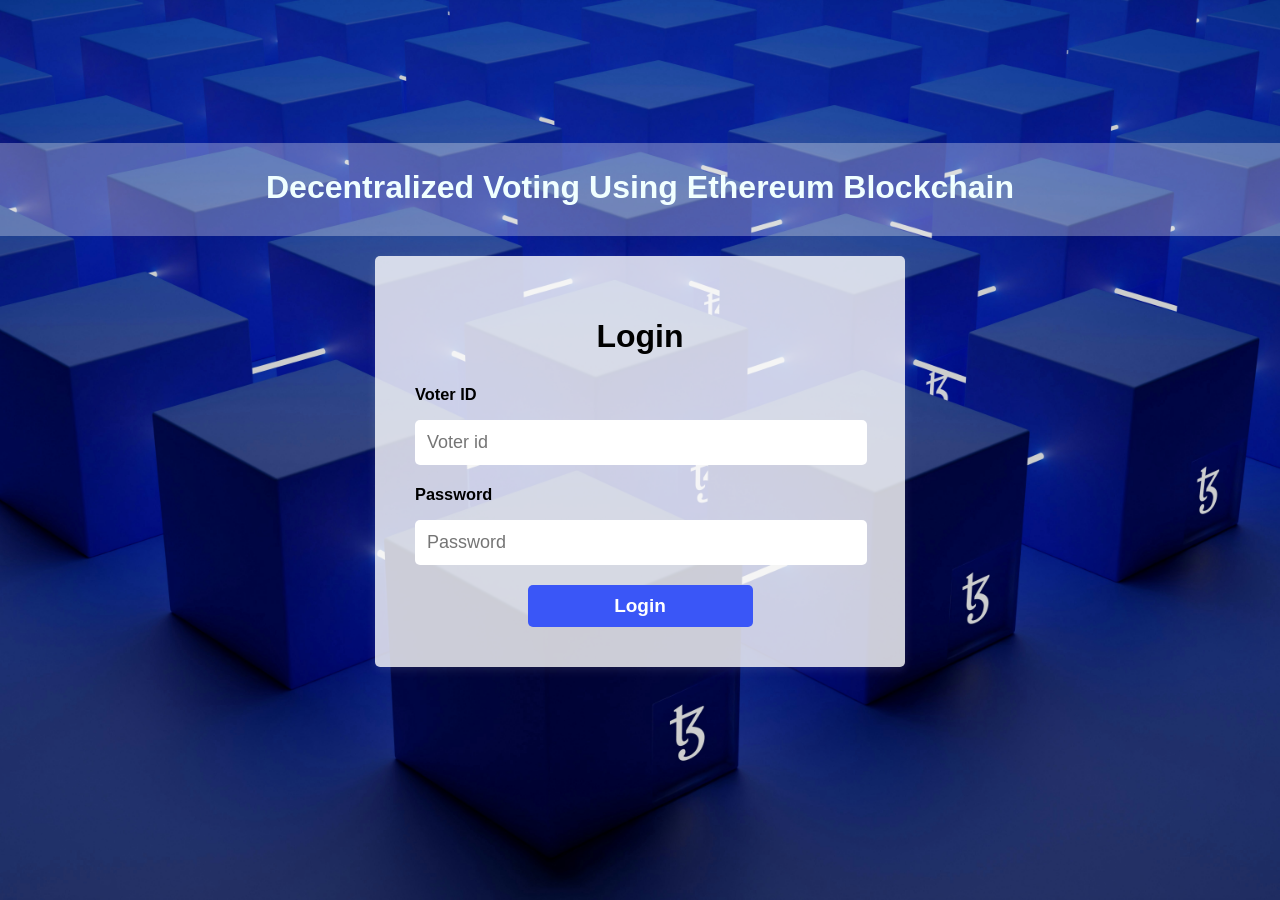
<file: src/html/login.html>
<!DOCTYPE html>
<html lang="en">

<head>
  <meta charset="utf-8">
  <meta http-equiv="X-UA-Compatible" content="IE=edge">
  <meta name="viewport" content="width=device-width, initial-scale=1">
  <title>Login Page</title>
  <link rel="stylesheet" type="text/css" href="../css/login.css">

</head>

<body>
  <!-- <h1 align="center" style="color: azure;">Decentralized Voting Using Ethereum Blockchain</h1> -->
  <nav class="navbar">
    <!-- <div id="head" class="text-center">  -->
      <h1 align="center" style="color: azure;">Decentralized Voting Using Ethereum Blockchain</h1>
  </nav>
  <div class="container mt-5">
    <h1>Login</h1>
    <form id="loginForm">
      <div class="form-group">
        <label for="voter-id"><h3>Voter ID</h3></label>
        <input type="text" class="form-control" id="voter-id" name="voter-id" placeholder="Voter id">
      </div>
      <div class="form-group">
        <label for="password"><h3>Password</h3></label>
        <input type="password" class="form-control" id="password" name="password" placeholder="Password">
      </div>
      <button type="submit" class="btn btn-primary"><b>Login</b></button>
    </form>
  </div>
  <script src="https://ajax.googleapis.com/ajax/libs/jquery/3.3.1/jquery.min.js"></script>
  <script src="https://cdnjs.cloudflare.com/ajax/libs/popper.js/1.14.0/umd/popper.min.js"></script>
  <script src="../js/login.js" type="module"></script>
</body>

</html>
</file>
<file: src/css/login.css>
body {
    font-family: 'Arial', sans-serif;
    margin: 0;
    padding: 0;
    display: flex;
    flex-direction: column;
    align-items: center;
    justify-content: center;
    min-height: 90vh;
    background: url('../assets/eth5.jpg') no-repeat center center fixed;
    background-size: cover;
  }

  .navbar{
    background-color: rgba(255, 255, 255, 0.30); 
    width: 100%; 
    margin-bottom: 20px;
  }
  
  .container {
    width: 450px;
    max-width: 500px;
    /* background-color: rgba(0, 0, 0, 0.650); */
    background-color: rgba(255, 255, 255, 0.80);
    padding: 40px;
    border-radius: 5px;
    box-shadow: 0px 3px 10px rgba(255, 255, 255, 0.1);
    text-align: center;
  }
  
  h1 {
    font-size: 32px;
    color: #000000;
    margin-bottom: 30px;
  }
  
  .form-group {
    margin-bottom: 20px;
    width: 100%;
  }
  
  label {
    display: block;
    font-size: 14px;
    color: #000000;
    text-align: left;
    margin-bottom: 5px;
  }
  
  input {
    width: 95%;
    padding: 12px;
    border: none;
    border-radius: 5px;
    font-size: 18px;
    color: #000000;
    background-color: rgb(255, 255, 255); 
  }
  
  button {
    width: 100%;
    padding: 12px;
    background-color: #3a56f7;
    color: #ffffff;
    border: none;
    border-radius: 5px;
    font-size: 19px;
    cursor: pointer;
    transition: background-color 0.3s ease;
  }
  
  button:hover {
    background-color: #00179c;
  }
  
  button:focus {
    outline: none;
  }
  
  button:active {
    transform: translateY(2px);
  }
  
  @media (max-width: 768px) {
    .container {
      width: 90%;
    }
  }
  button {
    width: 50%; 
    padding: 10px; 
    background-color: #3a56f7;
    color: #ffffff;
    border: none;
    border-radius: 5px;
    font-size: 19px;
    cursor: pointer;
    transition: background-color 0.3s ease;
    margin: 0 auto; 
  }
</file>
